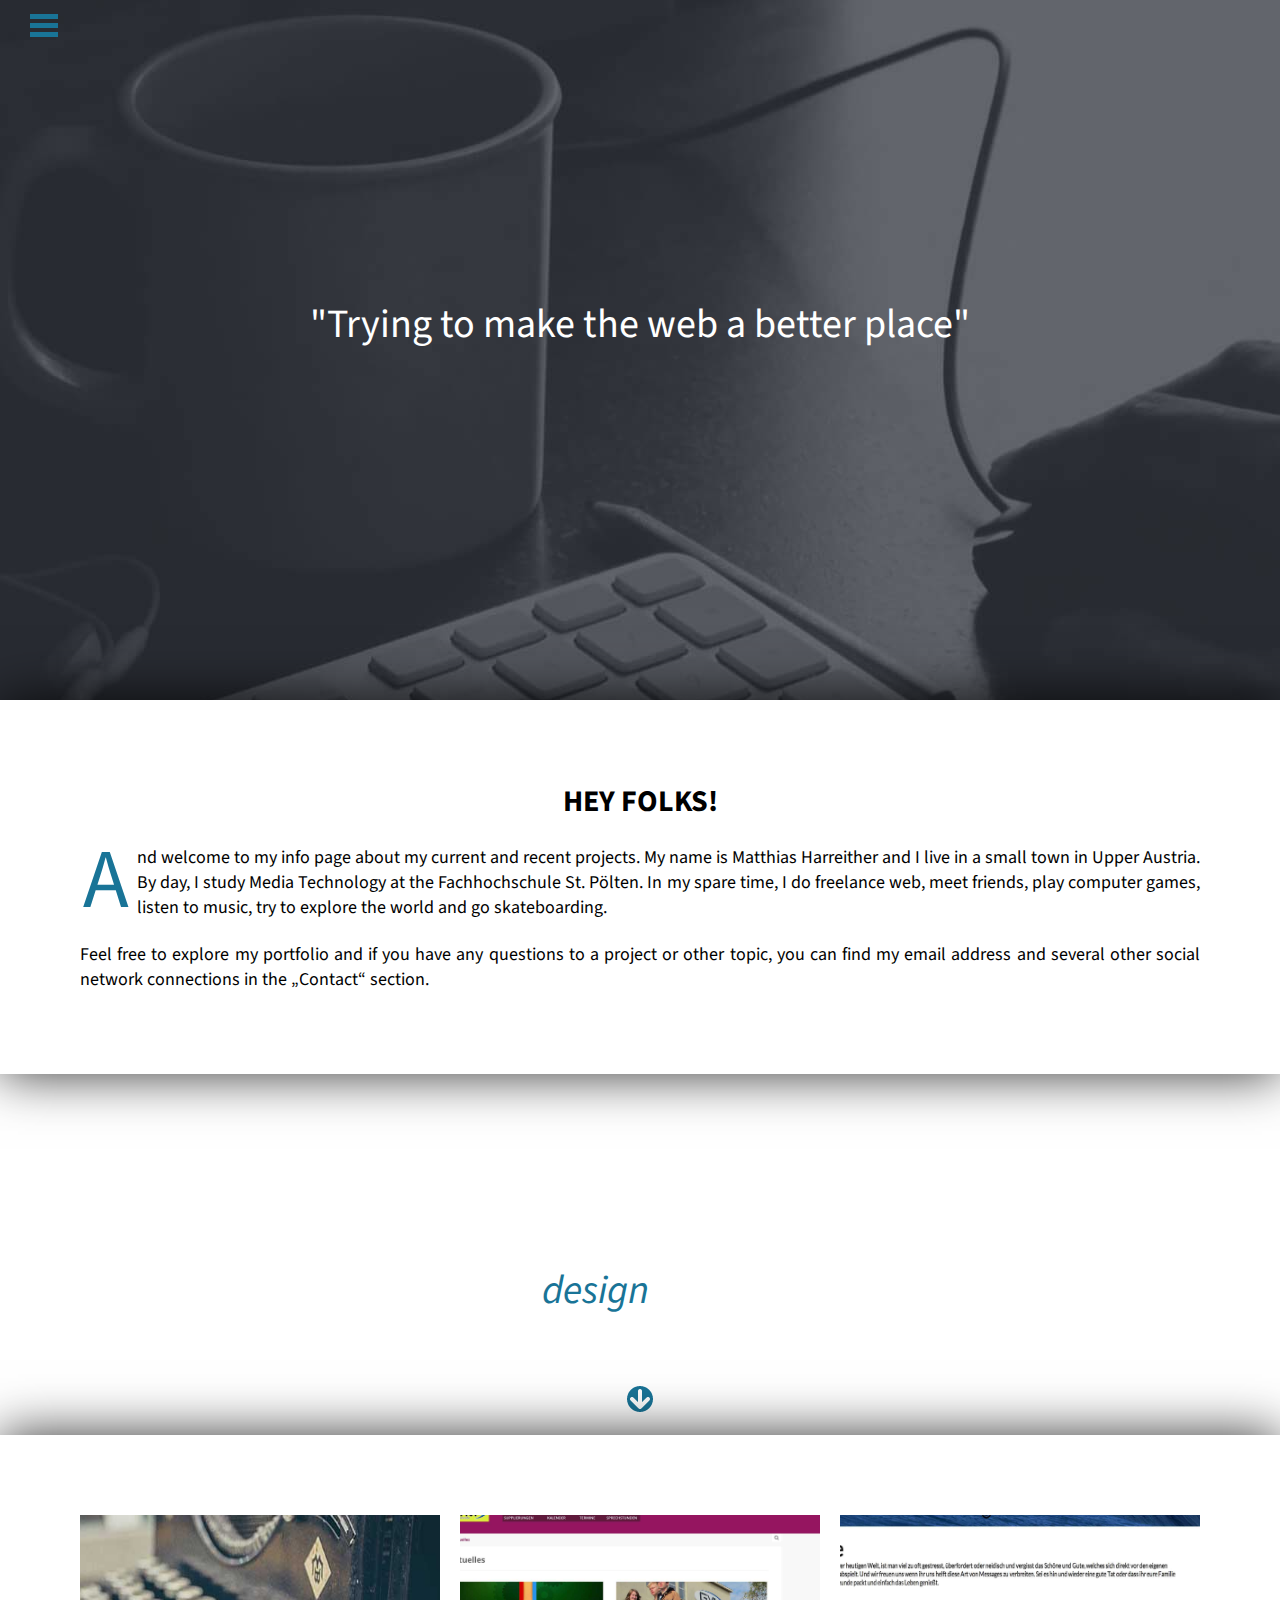
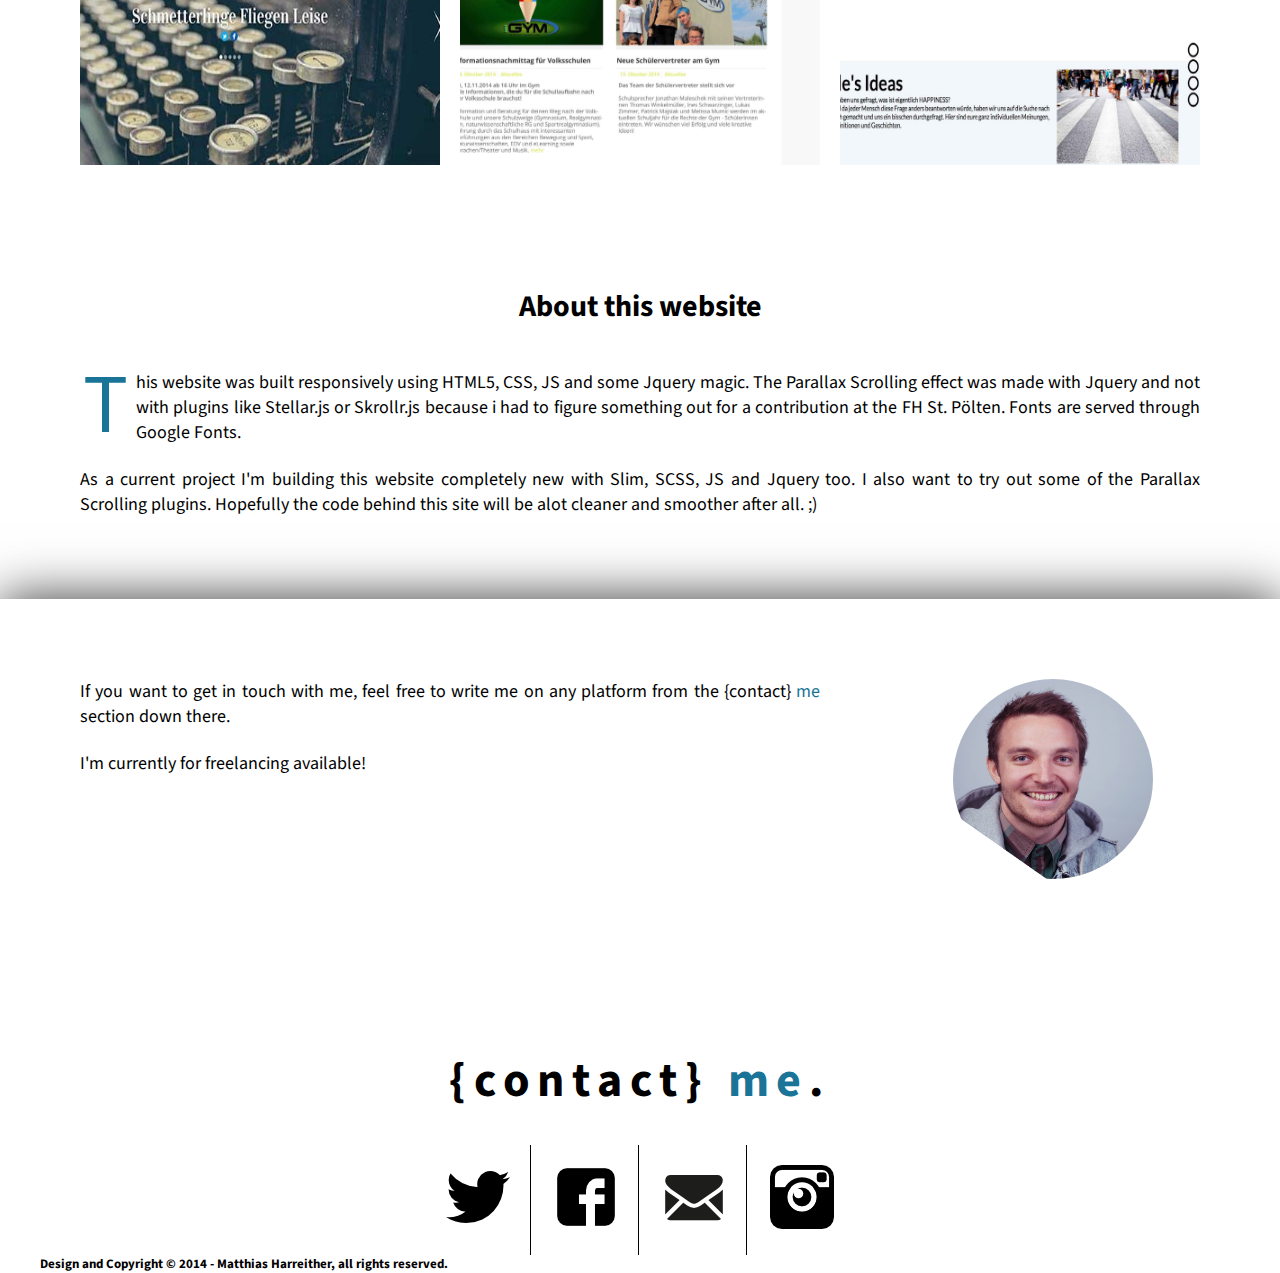
<file: index.html>
<!doctype html>
<html lang="en">
<head>
	<meta charset="UTF-8">
	<meta name="viewport" content="width=device-width, initial-scale=1, user-scalable=no">
	<title>Mha-Coding</title>

	<link href="assets/css/style.css" rel="stylesheet"/>
	<link href="assets/css/1140.css" rel="stylesheet"/>
	<link href='http://fonts.googleapis.com/css?family=Source+Sans+Pro:200,300,400,600,700,900' rel='stylesheet' type='text/css'>
	<script type="text/javascript" src="assets/js/jquery.js"></script>
	<script type="text/javascript" src="assets/js/main.js"></script>

	<!--[if lt IE 9]>
			<script type="text/javascript" src="scriptIE.js"></script>

	<![endif]-->

	<!-- <link rel="shortcut icon" href="favicon.ico"/>  -->
</head>

<body onscroll="scroll()">

	<div id="toggle">
	  <div class="one"></div>
	  <div class="two"></div>
	  <div class="three"></div>
	</div>

<div id="menu">
		<!-- Main Nav-->
		<nav id="mainnavi">
			<!-- <div class="nav-background"> -->
				<ul>
				   <li>
				   	<a href="#home">Home</a>
				   	<br>
	           	   <span class="mainnaviSpan">Get to know me</span>
				   </li>
					<br>
				   <li>
				   <a href="#blog">Blog</a>
				   <br>
				   <span class="mainnaviSpan">Read it hard</span>
				   </li>
					<br>
				   <li>
				   <a href="#work">Work</a>
				   <br>
				   <span class="mainnaviSpan">See the goods</span>
				   </li>
					<br>
				   <li>
				   <a href="#resume">About</a>
				   <br>
				   <span class="mainnaviSpan">Dive into it</span>
				   </li>
					<br>
				   <li>
				   <a href="#contact">Contact</a>
				   <br>
				   <span class="mainnaviSpan">Let's talk</span>
				</ul>
			<!-- </div> -->
		</nav>
</div>
		<section id="home" data-type="background" data-speed="10" class="pages">
         	<article>
         		<div class="headerschrift">
         			<h1>"Trying to make the web a better place"</h1></br>
         		</div>
	        </article>
    	</section>

    	<section id="blog" data-type="background" data-speed="10" class="pages">
         	<article>
         		<div class="container12">
					<div class="row"></div>
						<div class="column12">
							<h2>HEY FOLKS!</h2></br>
	        	<p><span class="first-character an">A</span>nd welcome to my info page about my current and recent projects. My name is Matthias Harreither and I live in a small town in Upper Austria.
				By day, I study Media Technology at the Fachhochschule St. Pölten. In my spare time, I do freelance web, meet friends, play computer games, listen to music, try to explore the world and go skateboarding.</p></br>

	        	<p>Feel free to explore my portfolio and if you have any questions to a project or other topic, you can find my email address and several other social network connections in the „Contact“ section.</p></br>

	        		</div>
	        	</div>
         	</article>
		</section>

		<section id="design" data-type="background" data-speed="10" class="pages">
			<article>

				<h1>I got 99 problems</h1>

				<h1>but <span class="kdesign">design</span> ain't one</h1>

				<div id="scrolldown"></div>
			</article>
		</section>

		<section id="work" data-type="background" data-speed="10" class="pages">
         	<article>
         		<div class="container12">
					<div class="row"></div>
						<div class="column4">
							<div class="posts">
							<div class='post sport'><img src="assets/img/work/schmet.jpg"/>
  	  						<div class='post-content'>
		   					<h2>Schmetterlinge fliegen leise</h2>
	   						<p>FH St. Pölten Movie project</p>
		 					<a href="http://www.schmetterlingefliegenleise.at" target="blank">View more</a>
	    					</div>
    						</div>
							</div>
							</div>

						<div class="column4">
							<div class="posts">
							<div class='post sport'><img src="assets/img/work/brg.jpg"/>
  	  						<div class='post-content'>
		   					<h2>BRG St. Pölten</h2>
	   						<p>This description for demo only and not for reading</p>
		 					<a href="#">View more</a>
	    					</div>
    						</div>
							</div>
							</div>

						<div class="column4">
							<div class="posts">
							<div class='post sport'><img src="assets/img/work/anna.jpg"/>
  	  						<div class='post-content'>
		   					<h2>Portfolio</h2>
	   						<p>This description for demo only and not for reading</p>
		 					<a href="#">View more</a>
	    					</div>
    						</div>
							</div>
							</div>
				</div>
	  		</article>
		</section>

		<section id="resume" data-type="background" data-speed="10" class="pages">
         	<article>
         		<!-- <h2><span>Download</span> {My Résumé}</h2></br> -->

         		<!-- <a href="#"><span>Download</span> {My Résumé}</a> -->

				<h2>About this website</h2></br>

				<div class="container12">
					<div class="row"></div>
						<div class="column12">

         		<p><span class="first-character an">T</span>his website was built responsively using HTML5, CSS, JS and some Jquery magic. The Parallax Scrolling effect was made with Jquery and not with plugins like Stellar.js or Skrollr.js because i had to figure something out for a contribution at the FH St. Pölten. Fonts are served through Google Fonts.</p></br>

         		<p>As a current project I'm building this website completely new with Slim, SCSS, JS and Jquery too. I also want to try out some of the Parallax Scrolling plugins. Hopefully the code behind this site will be alot cleaner and smoother after all.  ;)</p></br>

         				</div>
         		</div>

         	</article>
		</section>

		<section id="contact" data-type="background" data-speed="10" class="pages">
         	<article>
         		<div class="container12">
					<div class="row"></div>
						<div class="column8">
         		 <p>If you want to get in touch with me, feel free to write me on any platform from the {contact}<span> me</span> section down there.</p></br>

         		 <p>I'm currently for freelancing available!</p>
						</div>
						<div class="column4">
							<img width ="15%" class ="imageFromMe" src="assets/img/self/portrait_studio_1_farbe.jpg">
						</div>
				</div>
         	</article>
			<div class="container">
			  <div class="container-inner">
			    <h1 id="h1contact">{contact}<span> me</span>.</h1>
			    <nav id="contactNav">
			      <ul>
			        <li><a href="https://twitter.com/MHarreither" target="blank"><img src="assets/icons/social19.png" class="twitter" >
			        </a>
			        </li>
			        <li><a href="https://www.facebook.com/matthias.harreither.7" target="blank"><img src="assets/icons/facebook29.png" class="fb">
			        </a>
			        </li>
			        <li><a href="mailto:m_harreither@hotmail.com"><img src="assets/icons/black218.png" class="mail">
			        </a>
			        </li>
			        <li><a href="http://instagram.com/auch_ein_matthias" target="blank"><img src="assets/icons/vintage2.png" class="instagram"></a>
			        </li>
			      </ul>
			    </nav>
			    <h6 style="padding-left: 40px; color: #000000;">Design and Copyright © 2014 - Matthias Harreither, all rights reserved.</h6>
			  </div>
			</div>


		</section>

<script>
  (function(i,s,o,g,r,a,m){i['GoogleAnalyticsObject']=r;i[r]=i[r]||function(){
  (i[r].q=i[r].q||[]).push(arguments)},i[r].l=1*new Date();a=s.createElement(o),
  m=s.getElementsByTagName(o)[0];a.async=1;a.src=g;m.parentNode.insertBefore(a,m)
  })(window,document,'script','//www.google-analytics.com/analytics.js','ga');

  ga('create', 'UA-56685639-1', 'auto');
  ga('send', 'pageview');

</script>

	</body>

</html>
</file>
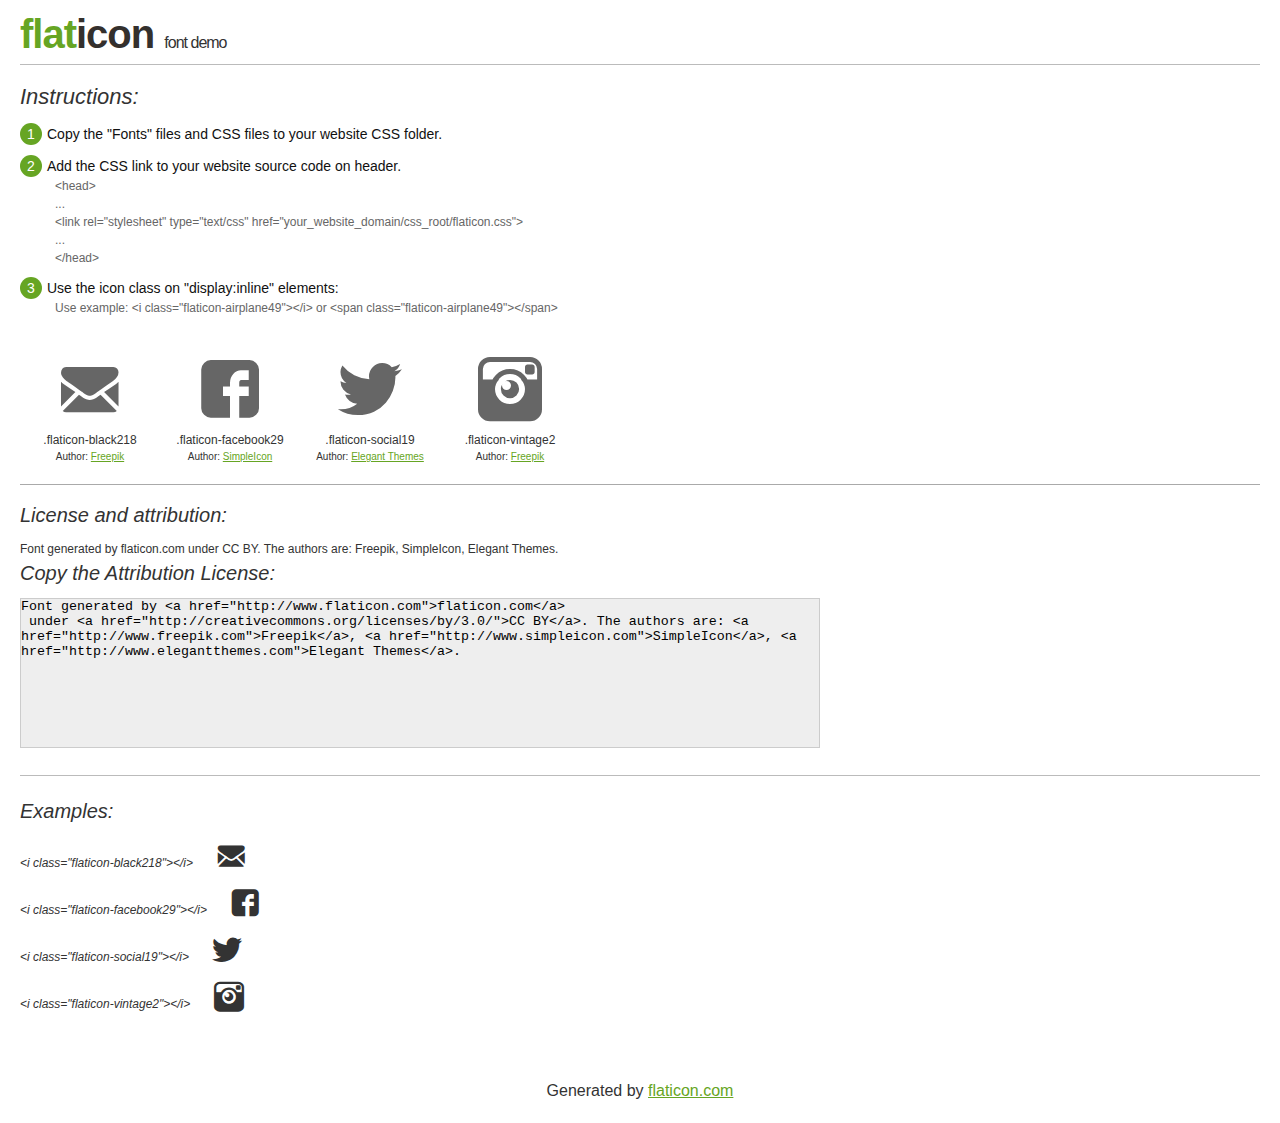
<file: assets/icons/flaticon.html>
<!DOCTYPE html>
<html>

<head>
    <title>Flaticon WebFont</title>
    <link rel="stylesheet" type="text/css" href="flaticon.css">
    <meta charset="UTF-8">
    <style>
    body {
        font-family: sans-serif;
        line-height: 1.5;
        font-size: 16px;
        padding: 20px;
        color:#333;
    }
    * {
        -moz-box-sizing: border-box;
        -webkit-box-sizing: border-box;
        box-sizing: border-box;
        margin: 0;
        padding: 0;
    }
    [class^="flaticon-"]:before, [class*=" flaticon-"]:before, [class^="flaticon-"]:after, [class*=" flaticon-"]:after {
        font-family: Flaticon;
        font-size: 30px;
        font-style: normal;
        margin-left: 20px;
        color: #333;
    }
    .image p {
		font-size: 12px;
		margin: 0px;
		clear: none;
		width: 300px;
		line-height: 40px;
	}
    .text {
        float: left;
        font-size:14px;
        margin-top: 15px;
    }
    .text ul {
        margin-left:0px;
        color:#111;
        margin-bottom:20px;
    }
    .text .ex {
        font-size:12px;
        color:#666;
        margin-left:35px;
        display:block;
    }
    .text ul li {
        margin-top:10px;
        list-style:none;
    }
    .num {
        background:#66A523;
        color:#fff;
        border-radius:20px;
        padding:1px;
        display:inline-block;
        width:22px;
        height:22px;
        text-align:center;
        margin-right: 5px;
    }
    .text ul strong {
        font-weight:normal;
        color:#000;
    }
    .image {
        width: 280px;
        float: left;
        margin-bottom: 15px;
        margin-right: 30px;
    }
    #glyphs {
        clear: both;
    }
    .image p:nth-child(even) i {
        clear: none;
    }
    .glyph {
        display: inline-block;
        width: 120px;
        margin: 10px;
        text-align: center;
        vertical-align: top;
        background: #FFF;
    }
    .glyph .glyph-icon {
        padding: 10px;
        display: block;
        font-family:"Flaticon";
        font-size: 64px;
        line-height: 1;
    }
    .glyph .glyph-icon:before {
        font-size: 64px;
        color: #666;
        margin-left: 0;
    }
    .class-name {
        font-size: 12px;
    }
    .author-name {
		font-size: 10px;
	}
	a{
		color: #66A523;
	}
    .instructions {
        font-style:italic;
        font-size:22px;
        margin-bottom:10px;
    }
    .iconsuse {
        font-size:22px;
        font-style:italic;
        padding-top:20px;
        margin-top:20px;
        border-top:1px solid #bbb;
    }
    .usetitle {
        margin-bottom: 10px;
        font-size: 20px;
        font-style: italic;
    }
    .class-name:last-child {
        font-size: 10px;
        color:#888;
    }
    .class-name:last-child a {
        font-size: 10px;
        color:#555;
    }
    .class-name:last-child a:hover {
        color:#66A523;
    }
    .glyph > input {
        display: block;
        width: 100px;
        margin: 5px auto;
        text-align: center;
        font-size: 12px;
        cursor: text;
    }
    .glyph > input.icon-input {
        font-family:"Flaticon";
        font-size: 16px;
        margin-bottom: 10px;
    }
    h1.logo {
        font-size: 40px;
        letter-spacing: -1px;
        margin-top: -16px;
        text-transform: lowercase;
        border-bottom:1px solid #bbb;
    }
    h1.logo strong {
        font-size: 16px;
        font-family:sans-serif;
        font-weight:normal;
        color:#333;
    }
    h1.logo a {
        color:#34302d;
        text-decoration: none;
    }
    h1.logo a span {
        color:#66A523;
    }
    #footer {
        padding-top:40px;
        clear:both;
        text-align:center;
    }
    #footer a {
        color:#66A523;
    }
    textarea {
		margin: 0px;
		width: 800px;
		height: 150px;
		border: 1px solid #CCC;
		resize: none;
		background: #EEE;
    }
    .author-link, .attrDiv a{
    	font-size: 12px;
    	color: #333;
    	text-decoration: none;
    }
    .external {
    	display: block;
    }
    .attrDiv {
		font-size: 12px;
	}
    .attribution {
        border-top: 1px solid #AAA;
        margin: 10px 0;
        padding-top: 15px;
    }
    </style>
</head>

<body>
    <header>
        <h1 class="logo">
            <a href="http://www.flaticon.com">
                <span>FLAT</span>ICON</a>
            <strong>Font Demo</strong>
        </h1>
    </header>

    <section class="demo">
        <div class="text">

            <div class="instructions">Instructions:</div>

            <ul>
                <li>
                    <p>
                        <span class="num">1</span>Copy the "Fonts" files and CSS files to your website CSS folder.
                </li>
                <li>
                    <p>
                        <span class="num">2</span>Add the CSS link to your website source code on header.
                        <br />
                        <span class="ex">&lt;head&gt;
                            <br/>...
                            <br/>&lt;link rel="stylesheet" type="text/css" href="your_website_domain/css_root/flaticon.css"&gt;
                            <br/>...
                            <br/>&lt;/head&gt;</span>
                </li>

                <li>
                    <p>
                        <span class="num">3</span>Use the icon class on "display:inline" elements:
                        <br />
                        <span class="ex">Use example: &lt;i class=&quot;flaticon-airplane49&quot;&gt;&lt;/i&gt; or &lt;span class=&quot;flaticon-airplane49&quot;&gt;&lt;/span&gt;</span>
                </li>
            </ul>
        </div>

    </section>

    <section id="glyphs"><div class="glyph">
		<div class="glyph-icon flaticon-black218"></div>
		<div class="class-name">.flaticon-black218</div><div class="author-name">Author: <a href="http://www.flaticon.com/free-icon/black-back-closed-envelope-shape_37572">Freepik</a></div></div><div class="glyph">
		<div class="glyph-icon flaticon-facebook29"></div>
		<div class="class-name">.flaticon-facebook29</div><div class="author-name">Author: <a href="http://www.flaticon.com/free-icon/facebook-logo_33702">SimpleIcon</a></div></div><div class="glyph">
		<div class="glyph-icon flaticon-social19"></div>
		<div class="class-name">.flaticon-social19</div><div class="author-name">Author: <a href="http://www.flaticon.com/free-icon/social-twitter-bird-symbol_8800">Elegant Themes</a></div></div><div class="glyph">
		<div class="glyph-icon flaticon-vintage2"></div>
		<div class="class-name">.flaticon-vintage2</div><div class="author-name">Author: <a href="http://www.flaticon.com/free-icon/vintage-squared-camera_1394">Freepik</a></div></div></section>

<section class="attribution">

	<div class="usetitle">License and attribution:</div><div class="attrDiv">Font generated by <a href="http://www.flaticon.com">flaticon.com</a>
 under <a href="http://creativecommons.org/licenses/by/3.0/">CC BY</a>. The authors are: <a href="http://www.freepik.com">Freepik</a>, <a href="http://www.simpleicon.com">SimpleIcon</a>, <a href="http://www.elegantthemes.com">Elegant Themes</a>.</div><div class="usetitle">Copy the Attribution License:</div>

<textarea onclick="this.focus();this.select();">Font generated by &lt;a href=&quot;http://www.flaticon.com&quot;&gt;flaticon.com&lt;/a&gt;
 under &lt;a href=&quot;http://creativecommons.org/licenses/by/3.0/&quot;&gt;CC BY&lt;/a&gt;. The authors are: &lt;a href=&quot;http://www.freepik.com&quot;&gt;Freepik&lt;/a&gt;, &lt;a href=&quot;http://www.simpleicon.com&quot;&gt;SimpleIcon&lt;/a&gt;, &lt;a href=&quot;http://www.elegantthemes.com&quot;&gt;Elegant Themes&lt;/a&gt;.</textarea>

</section>

<section class="iconsuse">
    	<div class="usetitle">Examples:</div>
		<div class="image"><p>&lt;i class=&quot;flaticon-black218&quot;&gt;&lt;/i&gt; <i class="flaticon-black218"></i></p><p>&lt;i class=&quot;flaticon-facebook29&quot;&gt;&lt;/i&gt; <i class="flaticon-facebook29"></i></p><p>&lt;i class=&quot;flaticon-social19&quot;&gt;&lt;/i&gt; <i class="flaticon-social19"></i></p><p>&lt;i class=&quot;flaticon-vintage2&quot;&gt;&lt;/i&gt; <i class="flaticon-vintage2"></i></p></div>
</section>
<div id="footer">
    <div>Generated by <a href="http://www.flaticon.com">flaticon.com</a>
    </div>
</div>
	</body>
</html>
</file>
<file: assets/css/style.css>
@import url(http://fonts.googleapis.com/css?family=Oswald:300,400,700);
@import url(https://fonts.googleapis.com/css?family=Source+Sans+Pro:300);
body {
  margin: 0;
  padding: 0;
  font-family: "Source Sans Pro", sans-serif; }

/*Typography*/
/**************************/
.first-character {
  font-weight: 400;
  float: left;
  font-size: 84px;
  line-height: 64px;
  padding-top: 4px;
  padding-right: 8px;
  padding-left: 3px;
  font-family: 'Source Sans Pro', sans-serif; }

.an {
  color: #197497; }

.cu {
  color: #3d3c3a; }

.h {
  color: #fff; }

.kdesign {
  font-style: italic; }

h1 {
  margin: 0px auto;
  font-size: 40px;
  font-weight: 400;
  text-align: center;
  line-height: 2.618em; }

h2 {
  font-size: 30px;
  font-weight: bold;
  font-style: normal;
  text-align: center; }

h6 {
  font-size: 13px;
  font-weight: bolder;
  color: white; }

p {
  color: black;
  font-size: 18px; }

#h1contact {
  font-size: 48px;
  font-weight: bold;
  letter-spacing: 0.1618em; }

/*Typography*/
/**************************/
/*Sections*/
/**************************/
.headerschrift {
  margin: 0 auto;
  position: relative;
  transform: translateY(50%);
  color: white;
  top: 50%; }

#home {
  position: relative;
  top: 0;
  bottom: 0;
  left: 0;
  right: 0;
  background-size: cover;
  background: url("../img/keyb.jpg") 50% 0 no-repeat fixed;
  background-position-x: center;
  min-height: 700px; }
  #home article {
    margin: 0 auto;
    height: 300px;
    padding: 60px;
    text-align: justify; }

#blog {
  background-color: white;
  margin: 0 auto;
  max-width: 100%;
  position: relative;
  -webkit-box-shadow: 0 0 50px rgba(0, 0, 0, 0.8);
  box-shadow: 0 0 50px rgba(0, 0, 0, 0.8); }
  #blog article {
    margin: 0 auto;
    height: auto;
    padding: 60px;
    text-align: justify; }

#design {
  position: relative;
  background-size: cover;
  background-position-x: center;
  background: url("../img/plants.jpg") no-repeat center center;
  background-attachment: fixed;
  min-height: 200px; }
  #design article {
    padding: 60px;
    color: white; }

#scrolldown {
  height: 32px;
  width: 32px;
  cursor: pointer;
  margin: 0 auto;
  background: url("../img/arrow1.png") 50% 0 no-repeat;
  position: relative;
  top: 40px; }

#work {
  background-color: white;
  margin: 0 auto;
  width: 100%;
  max-width: 1920px;
  position: relative;
  -webkit-box-shadow: 0 0 50px rgba(0, 0, 0, 0.8);
  box-shadow: 0 0 50px rgba(0, 0, 0, 0.8); }
  #work article {
    padding: 60px; }

#resume {
  background-color: white;
  margin: 0 auto;
  width: 100%;
  position: relative;
  /*-webkit-box-shadow: 0 0 50px rgba(0,0,0,0.8);
  box-shadow: 0 0 50px rgba(0,0,0,0.8); */
  background-position-x: center; }
  #resume article {
    margin: 0 auto;
    height: auto;
    padding: 60px;
    text-align: justify; }

#contact {
  background: url("../img/hallfront.jpg") 50% 0 repeat fixed;
  margin: 0 auto;
  max-width: 100%;
  position: relative;
  -webkit-box-shadow: 0 0 50px rgba(0, 0, 0, 0.8);
  box-shadow: 0 0 50px rgba(0, 0, 0, 0.8);
  background-position-x: center; }
  #contact article {
    margin: 0 auto;
    height: 300px;
    padding: 60px;
    text-align: justify; }

#footer-left {
  text-align: left;
  margin-left: 20px;
  margin-top: 350px;
  color: #000; }
  #footer-left h6 {
    color: #000; }

/*Sections*/
/**************************/
/*Menu*/
/**************************/
#mainnavi {
  list-style-type: none;
  text-align: left;
  padding-top: 30px;
  padding-left: 10px;
  width: 100%;
  font-weight: 400;
  font-family: "Source Sans Pro", sans-serif; }
  #mainnavi ul {
    /*margin: 0 auto;*/ }
    #mainnavi ul li {
      padding: 15px; }
      #mainnavi ul li p {
        font-weight: 600; }

.mainnaviSpan {
  font-weight: 600;
  color: #000000;
  font-style: italic; }

#mainnavi ul li a {
  color: #FFFFFF;
  text-decoration: none;
  font-size: 2.8rem; }
  #mainnavi ul li a:hover {
    background: rgba(255, 255, 255, 0.8); }

a:focus {
  outline: 0; }
a:hover, a:active {
  color: #0e1718 !important; }

#toggle {
  position: absolute;
  z-index: 100;
  width: 28px;
  height: 30px;
  margin: 10px;
  margin-left: 30px;
  cursor: pointer; }
  #toggle div {
    width: 100%;
    height: 5px;
    background: #197497;
    margin: 4px auto;
    transition: all 0.6s;
    backface-visibility: hidden; }
  #toggle.on .one {
    transform: rotate(45deg) translate(5px, 5px);
    background: black; }
  #toggle.on .two {
    opacity: 0; }
  #toggle.on .three {
    transform: rotate(-45deg) translate(7px, -8px);
    background: black; }

#menu {
  background-color: rgba(25, 116, 151, 0.8);
  z-index: 99;
  position: fixed;
  color: black;
  width: 100%;
  height: 100%;
  font-family: "Segoe UI", Candara, "Bitstream Vera Sans", "DejaVu Sans", "Bitstream Vera Sans", "Trebuchet MS", Verdana, "Verdana Ref", sans-serif;
  text-align: center;
  margin: auto;
  display: none;
  text-decoration: none; }

/*Menu*/
/**************************/
/*Contact-Card*/
/**************************/
::selection, ::-moz-selection {
  background-color: #b3d4fc; }

#container {
  width: 100%;
  height: 100%;
  display: table; }

#container-inner {
  display: table-cell;
  vertical-align: middle; }
  #container-inner h1 {
    margin: 0px auto;
    font-size: 48px;
    text-align: center;
    letter-spacing: 0.1618em;
    line-height: 2.618em; }

a:hover {
  cursor: default;
  color: #fff; }

span {
  color: #197497; }

#contactNav {
  text-align: center; }
  #contactNav ul {
    display: inline-block; }

li, a {
  display: inline-block; }

#contactNav ul li {
  border-right: 1px solid #000; }
  #contactNav ul li:nth-child(4) {
    border: none; }
  #contactNav ul li a {
    padding: 20px;
    text-decoration: none;
    color: #111;
    font-family: "zocial", sans-serif;
    font-size: 24px; }

a:focus {
  outline: 0; }
a:hover, a:active {
  color: #0e1718 !important; }

.imageFromMe {
  border-radius: 50%;
  margin: 0 auto;
  position: absolute;
  right: 5%;
  width: 200px;
  height: 200px; }

/*Contact-Card*/
/**************************/
/*Work*/
/**************************/
.hidden {
  display: none; }

#filter {
  text-align: center;
  background-color: #333;
  padding: 15px; }
  #filter button {
    border: 0;
    background-color: #333;
    font-family: 'Open Sans', sans-serif;
    font-size: 14px;
    color: #FFF;
    cursor: pointer;
    padding: 5px 20px; }
    #filter button.active {
      background-color: #406174; }
    #filter button:focus {
      outline: 0; }

.posts {
  max-width: 1200px;
  margin: 0 auto; }
  .posts .post {
    width: 100%;
    float: left;
    height: 250px;
    overflow: hidden;
    text-align: center;
    cursor: pointer;
    position: relative;
    z-index: 1;
    display: inline-block;
    background: #3c3c3c; }
    .posts .post img {
      position: relative;
      display: block;
      width: -webkit-calc(100% + 60px);
      width: calc(100% + 60px);
      opacity: 1;
      -webkit-transition: opacity 0.35s, -webkit-transform 0.35s;
      transition: opacity 0.35s, transform 0.35s;
      -webkit-transform: translate3d(-30px, 0, 0) scale(1.12);
      transform: translate3d(-30px, 0, 0) scale(1.2);
      -webkit-backface-visibility: hidden;
      backface-visibility: hidden;
      min-height: 100%; }
    .posts .post:hover img {
      opacity: 0.2;
      -webkit-transform: translate3d(0, 0, 0) scale(1);
      transform: translate3d(0, 0, 0) scale(1); }
    .posts .post .post-content {
      padding: 2em;
      color: white;
      text-transform: uppercase;
      font-size: 1.25em;
      -webkit-backface-visibility: hidden;
      backface-visibility: hidden;
      -webkit-box-sizing: border-box;
      -moz-box-sizing: border-box;
      box-sizing: border-box;
      position: absolute;
      top: 0;
      left: 0;
      width: 100%;
      height: 100%;
      cursor: pointer; }
      .posts .post .post-content::before, .posts .post .post-content::after {
        pointer-events: none; }
    .posts .post a {
      position: absolute;
      top: 0;
      left: 0;
      width: 100%;
      height: 100%;
      cursor: pointer;
      z-index: 1000;
      text-indent: 200%;
      white-space: nowrap;
      font-size: 0;
      opacity: 0; }
    .posts .post h2 {
      word-spacing: -0.15em;
      font-weight: 300;
      position: absolute;
      right: 0;
      bottom: 0;
      padding: 1em 1.2em;
      opacity: 0;
      -webkit-transition: opacity 0.35s, -webkit-transform 0.35s;
      transition: opacity 0.35s, transform 0.35s;
      -webkit-transform: translate3d(-40px, 0, 0);
      transform: translate3d(-40px, 0, 0); }
    .posts .post:hover h2 {
      opacity: 1;
      -webkit-transform: translate3d(0, 0, 0);
      transform: translate3d(0, 0, 0); }
    .posts .post h2 {
      margin: 0; }
    .posts .post p {
      margin: 0;
      letter-spacing: 1px;
      font-size: 68.5%;
      padding: 0 10px 0 0;
      width: 50%;
      border-right: 1px solid #fff;
      text-align: right;
      opacity: 0;
      color: white;
      -webkit-transition: opacity 0.35s, -webkit-transform 0.35s;
      transition: opacity 0.35s, transform 0.35s;
      -webkit-transform: translate3d(-40px, 0, 0);
      transform: translate3d(-40px, 0, 0); }
    .posts .post:hover p {
      opacity: 1;
      -webkit-transform: translate3d(0, 0, 0);
      transform: translate3d(0, 0, 0); }

/*Work*/
/**************************/
/*Responsive shit*/
/**************************/
@media all and (max-width: 1024px) {
  #mainnavi {
    position: absolute;
    left: 0;
    right: 0;
    margin: 0 auto;
    width: 60%; }
    #mainnavi ul li {
      padding: 5px; }
      #mainnavi ul li a {
        font-size: 1.5rem;
        padding: 5px; }

  h1 {
    margin: 0px auto;
    font-size: 30px;
    text-align: center;
    letter-spacing: 0.1618em;
    line-height: 2.618em; }

  h2 {
    font-size: 20px; }

  h6 {
    font-size: 10px; }

  p {
    color: black;
    font-size: 14px; }

  #h1contact {
    font-size: 30px; }

  #contactNav ul li a img {
    width: 40px; }

  #menu {
    background-color: rgba(25, 116, 151, 0.9); }

  #posts .post {
    width: 50%; } }
</file>
<file: assets/css/1140.css>
html,body,div,span,object,iframe,h1,h2,h3,h4,h5,h6,p,blockquote,pre,a,abbr,address,cite,code,del,dfn,em,img,ins,q,small,strong,sub,sup,dl,dt,dd,ol,ul,li,fieldset,form,label,legend,table,caption,tbody,tfoot,thead,tr,th,td{border:0;margin:0;padding:0}article,aside,figure,figure img,figcaption,hgroup,footer,header,nav,section,video,object{display:block}a img{border:0}figure{position:relative}figure img{width:100%}
.container12, .container16 {
    margin:0 auto;
    padding:0;
    position:relative;
    width:1140px;
}
.row {margin-bottom:20px;}
.column1, .column2, .column3, .column4, .column5, .column6, .column7, .column8, .column9, .column10, .column11, .column12, .column13, .column14, .column15, .column16 {
    display:inline;
    float:left;
    margin-left:10px;
    margin-right:10px;
}
.container12 .alpha, .container16 .alpha {margin-left:0;}
.container12 .omega, .container16 .omega {margin-right:0;}
.container12 .column1 {width:75px;}
.container12 .column2 {width:170px;}
.container12 .column3 {width:265px;}
.container12 .column4 {width:360px;}
.container12 .column5 {width:455px;}
.container12 .column6 {width:550px;}
.container12 .column7 {width:645px;}
.container12 .column8 {width:740px;}
.container12 .column9 {width:835px;}
.container12 .column10 {width:930px;}
.container12 .column11 {width:1025px;}
.container12 .column12 {width:1120px;}
.container12 .prefix1 {padding-left:95px;}
.container12 .prefix2 {padding-left:190px;}
.container12 .prefix3 {padding-left:285px;}
.container12 .prefix4 {padding-left:380px;}
.container12 .prefix5 {padding-left:475px;}
.container12 .prefix6 {padding-left:570px;}
.container12 .prefix7 {padding-left:665px;}
.container12 .prefix8 {padding-left:760px;}
.container12 .prefix9 {padding-left:855px;}
.container12 .prefix10 {padding-left:950px;}
.container12 .prefix11 {padding-left:1045px;}

.container16 .column1 {width:51.25px;}
.container16 .column2 {width:122.5px;}
.container16 .column3 {width:193.75px;}
.container16 .column4 {width:265px;}
.container16 .column5 {width:336.25px;}
.container16 .column6 {width:407.5px;}
.container16 .column7 {width:478.75px;}
.container16 .column8 {width:550px;}
.container16 .column9 {width:621.25px;}
.container16 .column10 {width:692.5px;}
.container16 .column11 {width:763.75px;}
.container16 .column12 {width:835px;}
.container16 .column13 {width:906.25px;}
.container16 .column14 {width:977.5px;}
.container16 .column15 {width:1048.75px;}
.container16 .column16 {width:1120px;}
.container16 .prefix1 {padding-left:71.25px;}
.container16 .prefix2 {padding-left:142.5px;}
.container16 .prefix3 {padding-left:213.75px;}
.container16 .prefix4 {padding-left:285px;}
.container16 .prefix5 {padding-left:356.25px;}
.container16 .prefix6 {padding-left:427.5px;}
.container16 .prefix7 {padding-left:498.75px;}
.container16 .prefix8 {padding-left:570px;}
.container16 .prefix9 {padding-left:641.25px;}
.container16 .prefix10 {padding-left:712.5px;}
.container16 .prefix11 {padding-left:783.75px;}
.container16 .prefix12 {padding-left:855px;}
.container16 .prefix13 {padding-left:926.25px;}
.container16 .prefix14 {padding-left:997.5px;}
.container16 .prefix15 {padding-left:1068.75px;}

@media only screen and (min-width: 960px) and (max-width: 1160px) {
    .container12, .container16 {width:960px;}
    .container12 .column1 {width:60px;}
    .container12 .column2 {width:140px;}
    .container12 .column3 {width:220px;}
    .container12 .column4 {width:300px;}
    .container12 .column5 {width:380px;}
    .container12 .column6 {width:460px;}
    .container12 .column7 {width:540px;}
    .container12 .column8 {width:620px;}
    .container12 .column9 {width:700px;}
    .container12 .column10 {width:780px;}
    .container12 .column11 {width:860px;}
    .container12 .column12 {width:940px;}
    .container12 .prefix1 {padding-left:80px;}
    .container12 .prefix2 {padding-left:160px;}
    .container12 .prefix3 {padding-left:240px;}
    .container12 .prefix4 {padding-left:320px;}
    .container12 .prefix5 {padding-left:400px;}
    .container12 .prefix6 {padding-left:480px;}
    .container12 .prefix7 {padding-left:560px;}
    .container12 .prefix8 {padding-left:640px;}
    .container12 .prefix9 {padding-left:720px;}
    .container12 .prefix10 {padding-left:800px;}
    .container12 .prefix11 {padding-left:880px;}
    .container16 .column1 {width:40px;}
    .container16 .column2 {width:100px;}
    .container16 .column3 {width:160px;}
    .container16 .column4 {width:220px;}
    .container16 .column5 {width:280px;}
    .container16 .column6 {width:340px;}
    .container16 .column7 {width:400px;}
    .container16 .column8 {width:460px;}
    .container16 .column9 {width:520px;}
    .container16 .column10 {width:580px;}
    .container16 .column11 {width:640px;}
    .container16 .column12 {width:700px;}
    .container16 .column13 {width:760px;}
    .container16 .column14 {width:820px;}
    .container16 .column15 {width:880px;}
    .container16 .column16 {width:940px;}
    .container16 .prefix1 {padding-left:60px;}
    .container16 .prefix2 {padding-left:120px;}
    .container16 .prefix3 {padding-left:180px;}
    .container16 .prefix4 {padding-left:240px;}
    .container16 .prefix5 {padding-left:300px;}
    .container16 .prefix6 {padding-left:360px;}
    .container16 .prefix7 {padding-left:420px;}
    .container16 .prefix8 {padding-left:480px;}
    .container16 .prefix9 {padding-left:540px;}
    .container16 .prefix10 {padding-left:600px;}
    .container16 .prefix11 {padding-left:660px;}
    .container16 .prefix12 {padding-left:720px;}
    .container16 .prefix13 {padding-left:780px;}
    .container16 .prefix14 {padding-left:840px;}
    .container16 .prefix15 {padding-left:900px;}
}

@media only screen and (min-width: 768px) and (max-width: 959px) {
    .container12, .container16 {width:768px;}
    .container12 .column1 {width:44px;}
    .container12 .column2 {width:108px;}
    .container12 .column3 {width:172px;}
    .container12 .column4 {width:236px;}
    .container12 .column5 {width:300px;}
    .container12 .column6 {width:364px;}
    .container12 .column7 {width:428px;}
    .container12 .column8 {width:492px;}
    .container12 .column9 {width:556px;}
    .container12 .column10 {width:620px;}
    .container12 .column11 {width:684px;}
    .container12 .column12 {width:748px;}
    .container12 .prefix1 {padding-left:64px;}
    .container12 .prefix2 {padding-left:128px;}
    .container12 .prefix3 {padding-left:192px;}
    .container12 .prefix4 {padding-left:256px;}
    .container12 .prefix5 {padding-left:320px;}
    .container12 .prefix6 {padding-left:384px;}
    .container12 .prefix7 {padding-left:448px;}
    .container12 .prefix8 {padding-left:512px;}
    .container12 .prefix9 {padding-left:576px;}
    .container12 .prefix10 {padding-left:640px;}
    .container12 .prefix11 {padding-left:704px;}
    .container16 .column1 {width:28px;}
    .container16 .column2 {width:76px;}
    .container16 .column3 {width:124px;}
    .container16 .column4 {width:172px;}
    .container16 .column5 {width:220px;}
    .container16 .column6 {width:268px;}
    .container16 .column7 {width:316px;}
    .container16 .column8 {width:364px;}
    .container16 .column9 {width:412px;}
    .container16 .column10 {width:460px;}
    .container16 .column11 {width:508px;}
    .container16 .column12 {width:556px;}
    .container16 .column13 {width:604px;}
    .container16 .column14 {width:652px;}
    .container16 .column15 {width:700px;}
    .container16 .column16 {width:748px;}
    .container16 .prefix1 {padding-left:48px;}
    .container16 .prefix2 {padding-left:96px;}
    .container16 .prefix3 {padding-left:144px;}
    .container16 .prefix4 {padding-left:192px;}
    .container16 .prefix5 {padding-left:240px;}
    .container16 .prefix6 {padding-left:288px;}
    .container16 .prefix7 {padding-left:336px;}
    .container16 .prefix8 {padding-left:384px;}
    .container16 .prefix9 {padding-left:432px;}
    .container16 .prefix10 {padding-left:480px;}
    .container16 .prefix11 {padding-left:528px;}
    .container16 .prefix12 {padding-left:576px;}
    .container16 .prefix13 {padding-left:624px;}
    .container16 .prefix14 {padding-left:672px;}
    .container16 .prefix15 {padding-left:720px;}
}

@media only screen and (max-width: 767px) {
    .container12, .container16 {width:300px;}
    .container12 .column1, .container16 .column1,
    .container12 .column2, .container16 .column2,
    .container12 .column3, .container16 .column3,
    .container12 .column4, .container16 .column4,
    .container12 .column5, .container16 .column5,
    .container12 .column6, .container16 .column6,
    .container12 .column7, .container16 .column7,
    .container12 .column8, .container16 .column8,
    .container12 .column9, .container16 .column9,
    .container12 .column10, .container16 .column10,
    .container12 .column11, .container16 .column11,
    .container12 .column12, .container16 .column12,
    .container16 .column13,
    .container16 .column14,
    .container16 .column15,
    .container16 .column16 {
        margin:0 0 20px 0;
        width:300px;
    }
    .container12 .prefix1, .container12 .prefix2, .container12 .prefix3, .container12 .prefix4, .container12 .prefix5, .container12 .prefix6, .container12 .prefix7, .container12 .prefix8, .container12 .prefix9, .container12 .prefix10, .container12 .prefix11, .container16 .prefix1, .container16 .prefix2, .container16 .prefix3, .container16 .prefix4, .container16 .prefix5, .container16 .prefix6, .container16 .prefix7, .container16 .prefix8, .container16 .prefix9, .container16 .prefix10, .container16 .prefix11, .container16 .prefix12, .container16 .prefix13, .container16 .prefix14, .container16 .prefix15 {padding-left:0;}
    .row {margin:0;}
}

@media only screen and (min-width: 480px) and (max-width: 767px) {
    .container12, .container16 {width:420px;}
    .container12 .column1, .container16 .column1,
    .container12 .column2, .container16 .column2,
    .container12 .column3, .container16 .column3,
    .container12 .column4, .container16 .column4,
    .container12 .column5, .container16 .column5,
    .container12 .column6, .container16 .column6,
    .container12 .column7, .container16 .column7,
    .container12 .column8, .container16 .column8,
    .container12 .column9, .container16 .column9,
    .container12 .column10, .container16 .column10,
    .container12 .column11, .container16 .column11,
    .container12 .column12, .container16 .column12,
    .container16 .column13,
    .container16 .column14,
    .container16 .column15,
    .container16 .column16 {
        margin:0 0 20px 0;
        width:420px;
    }
    .container12 .prefix1, .container12 .prefix2, .container12 .prefix3, .container12 .prefix4, .container12 .prefix5, .container12 .prefix6, .container12 .prefix7, .container12 .prefix8, .container12 .prefix9, .container12 .prefix10, .container12 .prefix11, .container16 .prefix1, .container16 .prefix2, .container16 .prefix3, .container16 .prefix4, .container16 .prefix5, .container16 .prefix6, .container16 .prefix7, .container16 .prefix8, .container16 .prefix9, .container16 .prefix10, .container16 .prefix11, .container16 .prefix12, .container16 .prefix13, .container16 .prefix14, .container16 .prefix15 {padding-left:0;}
    .row {margin:0;}
}
.clearfix:before, .clearfix:after,
.row:before, .row:after,
.container12:before, .container12:after, .container16:before, .container16:after {
    content:'.';
    display:block;
    height:0;
    overflow:hidden;
    visibility:hidden;
    width:0;
}
/* http://sonspring.com/journal/clearing-floats */
.clear {
    clear:both;
    display:block;
    height:0;
    overflow:hidden;
    visibility:hidden;
    width:0;
}
.row:after, .clearfix:after, .container12:after, .container16:after {clear:both;}
/* For IE7. Move this to separate file when you notice some problems */
.row, .clearfix {zoom: 1;}
img, object, embed {max-width:100%;}
img {height:auto;}
</file>
<file: assets/icons/flaticon.css>
@font-face {
	font-family: "Flaticon";
	src: url("flaticon.eot");
	src: url("flaticon.eot#iefix") format("embedded-opentype"),
	url("flaticon.woff") format("woff"),
	url("flaticon.ttf") format("truetype"),
	url("flaticon.svg") format("svg");
	font-weight: normal;
	font-style: normal;
}
[class^="flaticon-"]:before, [class*=" flaticon-"]:before,
[class^="flaticon-"]:after, [class*=" flaticon-"]:after {   
	font-family: Flaticon;
        font-size: 20px;
font-style: normal;
margin-left: 20px;
}.flaticon-black218:before {
	content: "\e000";
}
.flaticon-facebook29:before {
	content: "\e001";
}
.flaticon-social19:before {
	content: "\e002";
}
.flaticon-vintage2:before {
	content: "\e003";
}
</file>
